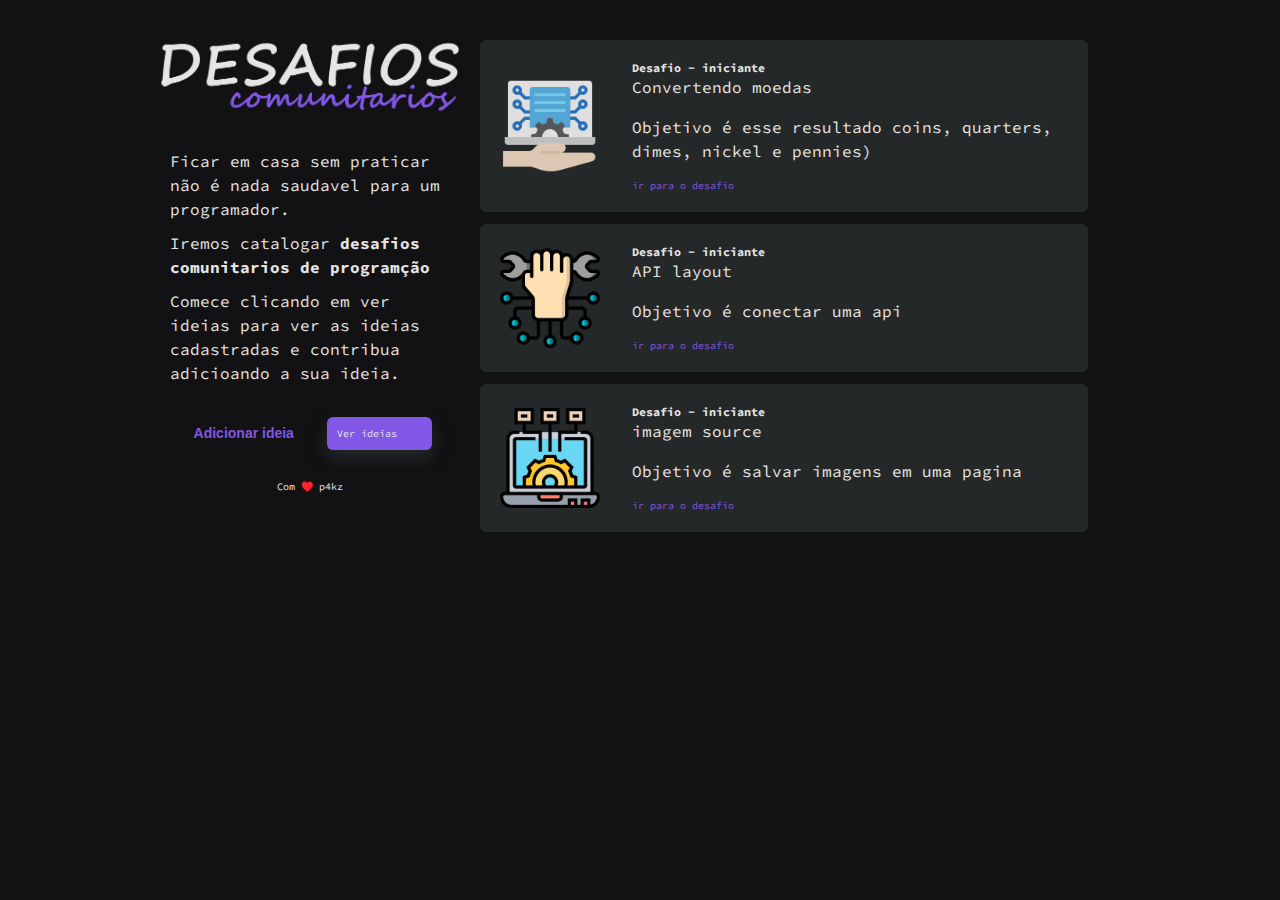
<file: index.html>
<!DOCTYPE html>
<html lang='pt_BR'>
    <head>
        <meta charset='UTF-8'>
        <meta http-equiv='X-UA-Compatible' content='IE=edge'>
        <meta name='viewport' content='width=device-width, initial-scale=1.0'>
        <link rel='stylesheet' href='./css/global.css'>
        <link rel='stylesheet' href='./css/styles.css'>
        <link rel='stylesheet' href='./css/introIdea.css'>
        <link rel='stylesheet' href='./css/modal.css'>
        <title>pandemic-idea</title>
    </head>
    <body>
        <div id='container'>
            <section class='intro'>
                <header>
                    <img class='logo' src='./img/logo.png' alt='exemplo de imagem'>
                </header>
                <main>
                    <p>
                        Ficar em casa sem praticar não é nada saudavel para um programador.
                    </p>
                    <p>
                        Iremos catalogar <strong>desafios comunitarios de programção</strong>
                    </p>
                    <p>
                        Comece clicando em ver ideias para ver as  ideias cadastradas e contribua adicioando a sua ideia.
                    </p>        
                </main>
                <section class='buttons'>
                    <button onclick='onOff()'>Adicionar ideia</button>
                    <a href='ideias.html' class='button'>Ver ideias</a>        
                </section>

                <footer class='footer'>
                    Com ♥️ <a href='https://github.com/p4kz' target='_blank'>p4kz</a>
                </footer>
            </section>
            <section class='intro-idea'>
                <div class='idea'>
                    <img src='./img/icon-1.png' 
                    alt=''>
                    <div class='content'>
                        <h3>Desafio - iniciante</h3>
                        <p>Convertendo moedas</p>
                        <div class='description'>
                            Objetivo é esse resultado coins, quarters, dimes, nickel e pennies)
                        </div>
                        <a href='#'>ir para o desafio</a>
                    </div>
                </div>
                <div class='idea'>
                    <img src='./img/icon-2.png' 
                    alt=''>
                    <div class='content'>
                        <h3>Desafio - iniciante</h3>
                        <p>API layout</p>
                        <div class='description'>
                            Objetivo é conectar uma api
                        </div>
                        <a href='#'>ir para o desafio</a>
                    </div>                    
                </div>
                <div class='idea'>
                    <img src='./img/icon-3.png' 
                    alt=''>
                    <div class='content'>
                        <h3>Desafio - iniciante</h3>
                        <p>imagem source</p>
                        <div class='description'>
                            Objetivo é salvar imagens em uma pagina 
                        </div>
                        <a href='#'>ir para o desafio</a>
                    </div>
                </div>
            </section>
        </div>        
        <div id='modal' class='hide'>            
            <div class='content'>
                <h1>Nova ideia</h1>                
                <form action=''>
                    <div class='input-wrapper'>
                        <label for='title'>Titulo da ideia
                        </label>
                        <input type='text' name='title'>
                    </div>
                    <div class='input-wrapper'>
                        <label for='category'>Categoria                            
                        </label>
                        <input type='text' name='category'>
                    </div>
                    <div class='input-wrapper'>
                        <label for='image'>Link da imagem
                        </label>
                        <input type='url' name='image'>
                    </div>
                    <div class='input-wrapper'>
                        <label for='description'>Digite uma descrição para essa ideia
                        </label>
                        <textarea name='description' id='' cols='30' rows='10'>
                        </textarea>
                    </div>
                    <div class='input-wrapper'>
                        <label for='link'>Link adicional
                        </label>
                        <input type='link' name='link'>
                    </div>
                    <a href='#' onclick='onOff()'>Voltar</a>
                    <button>salvar</button>
                </form>
            </div>
        </div>        
        <script src='./main.js'></script>
    </body>
</html>
</file>
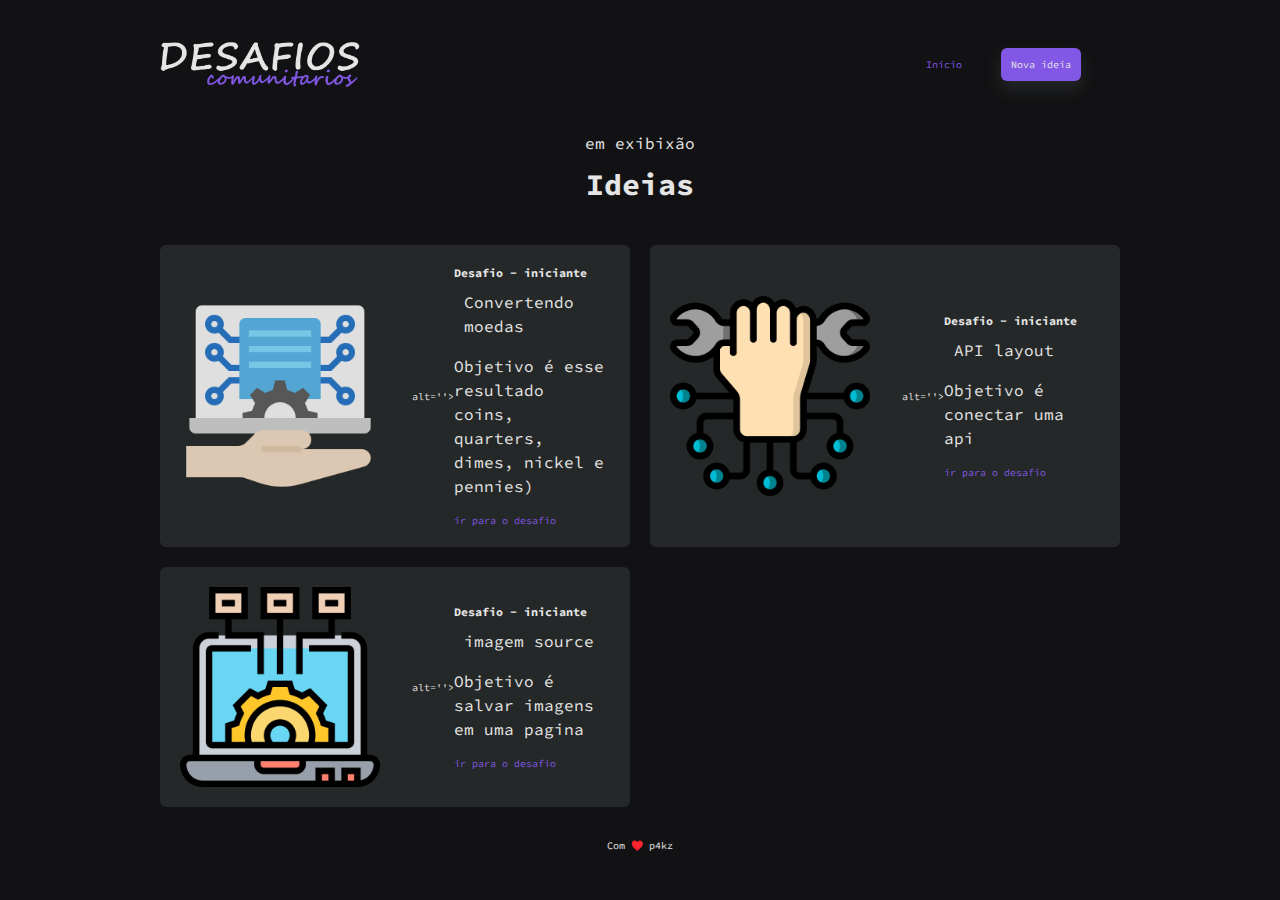
<file: ideias.html>
<!DOCTYPE html>
<html lang='pt-BR'>
    <head>
        <meta charset='UTF-8'>
        <meta http-equiv='X-UA-Compatible' content='IE=edge'>
        <meta name='viewport' content='width=device-width, initial-scale=1.0'>
        <link rel='stylesheet' href='./css/global.css'>
        <link rel='stylesheet' href='./css/ideias.css'>
        <link rel='stylesheet' href='./css/introIdea.css'>
        <link rel='stylesheet' href='./css/modal.css'>
        <title>ideias</title>
    </head>
    <body>
        <div id='page-ideas'>
            <header>
                <img src='./img/logo.png' alt=''>
                <nav>
                    <li>
                        <a href='./index.html'>Inicio</a>
                    </li>
                    <li >
                        <a href='#' onclick='onOff()' class='button'>Nova ideia</a>
                    </li>
                 </nav>
             </header>
             <section class='title'>
                    <p>em exibixão</p>
                    <h1>Ideias</h1>                 
            </section>    
                <main>
                    <section class='ideas'>
                        <div class='idea'>
                            <img src='./img/icon-1.png'>
                            alt=''>
                            <div class='content'>
                                <h3>Desafio - iniciante</h3>
                                <p>Convertendo moedas</p>
                                <div class='description'>
                                    Objetivo é esse resultado coins, quarters, dimes, nickel e pennies)
                                </div>
                                <a href='#'>ir para o desafio</a>
                            </div>
                        </div>
                        <div class='idea'>
                            <img src='./img/icon-2.png'> 
                            alt=''>
                            <div class='content'>
                                <h3>Desafio - iniciante</h3>
                                <p>API layout</p>
                                <div class='description'>
                                    Objetivo é conectar uma api
                                </div>
                                <a href='#'>ir para o desafio</a>
                            </div>                    
                        </div>
                        <div class='idea'>
                            <img src='./img/icon-3.png'> 
                            alt=''>
                            <div class='content'>
                                <h3>Desafio - iniciante</h3>
                                <p>imagem source</p>
                                <div class='description'>
                                    Objetivo é salvar imagens em uma pagina 
                                </div>
                                <a href='#'>ir para o desafio</a>
                            </div>
                        </div>
                    </section>
                </main>                
                <footer class='footer'>
                Com ♥️ <a href='https://github.com/p4kz' target='_blank'>p4kz</a>
                </footer>
        </div>           
            <div id='modal' class='hide'>            
                <div class='content'>
                    <h1>Nova ideia</h1>                
                    <form action=''>
                        <div class='input-wrapper'>
                            <label for='title'>Titulo da ideia
                            </label>
                            <input type='text' name='title'>
                        </div>
                        <div class='input-wrapper'>
                            <label for='category'>Categoria                            
                            </label>
                            <input type='text' name='category'>
                        </div>
                        <div class='input-wrapper'>
                            <label for='image'>Link da imagem
                            </label>
                            <input type='url' name='image'>
                        </div>
                        <div class='input-wrapper'>
                            <label for='description'>Digite uma descrição para essa ideia
                            </label>
                            <textarea name='description' id='' cols='30' rows='10'>
                            </textarea>
                        </div>
                        <div class='input-wrapper'>
                            <label for='link'>Link adicional
                            </label>
                            <input type='link' name='link'>
                        </div>
                        <a href='#' onclick='onOff()'>Voltar</a>
                        <button>salvar</button>
                    </form>
                </div>
            </div>    
    <script src='./main.js'></script>
    </body>
</html>
</file>
<file: css/global.css>
@import url('https://fonts.googleapis.com/css2?family=Source+Code+Pro:wght@400;500;700&display=swap');

* {
    margin: 0;
    padding: 0;
    box-sizing: border-box;
}

html{
    --black:#252828;
    --white:#e5e5e5;
    --pink: #8257e5;
    --background:#121214;
    
    font-size: 62.5%;
    font-family: 'Source Code Pro', monospace;
}

body {
    background:var(--background);
    color: var(--white);
}

body.hideScroll{
    overflow: hidden;
}

button {
    border: none;
    padding: 0.6rem;
    transition: 0.5s;
    font-size: 1.4rem;
    line-height: 1.8rem;
    font-weight: bold;    
    cursor: pointer;
    border-radius: 0.6rem;
    color: var(--pink);
    background: none;
}

button:hover {
    text-decoration: underline;
}

.button {
    box-shadow: 0 0.8rem 1.6rem var(--black);
    border-radius: 0.6rem;
    width: 10.5rem;
    transition: 0.5s;
    padding: 1rem;
    color: var(--white);
    background: var(--pink);
}

.button:hover {
    text-decoration: none;   
    background-color: var(--white);
    color: var(--black);
}


.logo {
    width: 30rem;
}

p, .description {
    font-size: 1.6rem;
    line-height: 2.4rem;
}

a{
    text-decoration: none;
    color: #8257e5;
}

a:hover {
    text-decoration: underline;
}
</file>
<file: css/styles.css>
#container {
    display: flex;
    margin-left:auto;
    margin-right: auto;
    max-width:96rem;
    overflow: hidden;
    margin: 4rem auto;
}

.intro {
    width: 30rem;
    margin-right: 2rem;
}

main {
    margin: 3.2rem 0 3.2rem 0;
}

main p{
    margin: 1rem;
}

.buttons {
    display: flex;
    justify-content: space-evenly;
    margin-bottom: 3rem;
}

.footer {
    text-align: center;
}

.footer a {
    color: var(--white);
    text-decoration: none;
}
</file>
<file: css/introIdea.css>
.idea {
    display: flex;
    align-items: center;
    padding: 2rem;
    border-radius: 0.6rem;
    margin-right: 3.2rem;
    margin-bottom: 1.2rem;
    background: var(--black);
}

.idea img {
    width: 10rem;
    margin-right: 3.2rem;

}

.idea p {
    margin: 0.8 0 ;
    color: var(--white);
}

.description {
    margin: 1.6rem 0;
}
</file>
<file: css/modal.css>
#modal {
    display: flex;
    justify-content: center;    
    position: absolute;
    top: 0;
    bottom: 0;
    right: 0;
    left: 0;

    background: var(--black);
}

#modal .content {
    margin-top: 12.8rem;
    margin-bottom: 12.8rem;
    text-transform: uppercase;
    color: var(--white);
}

#modal .content h1{
    font-size: 3rem;
    text-align: center;
}

#modal form {
    display: grid;
    grid-template-columns: 1fr 1fr;
    max-width: 80rem;
    margin: 0 auto;
    gap: 2rem;
}

#modal.hide {
    opacity: 0;
    visibility: hidden;
}

#modal.addScroll{
    overflow: auto;
}

.content form div:nth-child(3),
.content form div:nth-child(4),
.content form div:nth-child(5) {
    grid-column: span 2;
}

form input, form textarea {
    width: 100%;

    padding: 1.2rem;
    border-radius: 0.6rem;
    border: 0.1rem solid var(--background);
    outline: none;
    font-size: 1.6rem;
}

form label {
    font-weight: 600;
    line-height: 3.2rem;
    letter-spacing: 0.1rem;
}

form a {
    display: flex;
    justify-content: center;
    align-items: center;
    align-self: end;
    width: 15rem;
    height: 4rem;
    border-radius: 0.6rem;
    transition: 0.5s;
    font-weight: bolder;
    color: var(--black);
    background: var(--white);
}

form a:hover {
    background: var(--background);
    color: var(--white);
    text-decoration: none;
}

form button {
    grid-column: 2;
    justify-self: end;
    width: 15rem;
    height: 4rem;
    margin-top: 3.2rem;
    border-radius: 0.6rem;
    cursor: pointer;
    color: var(--black);
    background: var(--white);   
}

form button:hover {
    background: var(--background);
    color: var(--white);
    text-decoration: none;
}
</file>
<file: css/ideias.css>
#page-ideas {
    display: block;
    margin-left:auto;
    margin-right: auto;
    max-width:96rem;
    overflow: hidden;
    margin: 4rem auto;
}

#page-ideas header {
    display: flex;
    justify-content: space-between;
}

#page-ideas nav {
    display: flex;
    align-items: center;
}

#page-ideas nav li {
    margin-right: 3.9rem;
}


#page-ideas img {
    width: 20rem;
}

.title {
    margin: 4.2rem 0;
    text-align: center;
}

.title h1{
    margin-top: 1rem;
    font-size: 3rem;
}

.ideas {
    display: grid;
    grid-template-columns: 1fr 1fr;
    gap: 2rem;
}

section.ideas .idea {
    margin:0;
}

li {
    list-style-type: none;
}

.intro {
    width: 30rem;
    margin-right: 2rem;
}

main {
    margin: 3.2rem 0 3.2rem 0;
}

main p{
    margin: 1rem;
}

.footer {
    text-align: center;
}

.footer a {
    color: var(--white);
    text-decoration: none;
}
</file>
